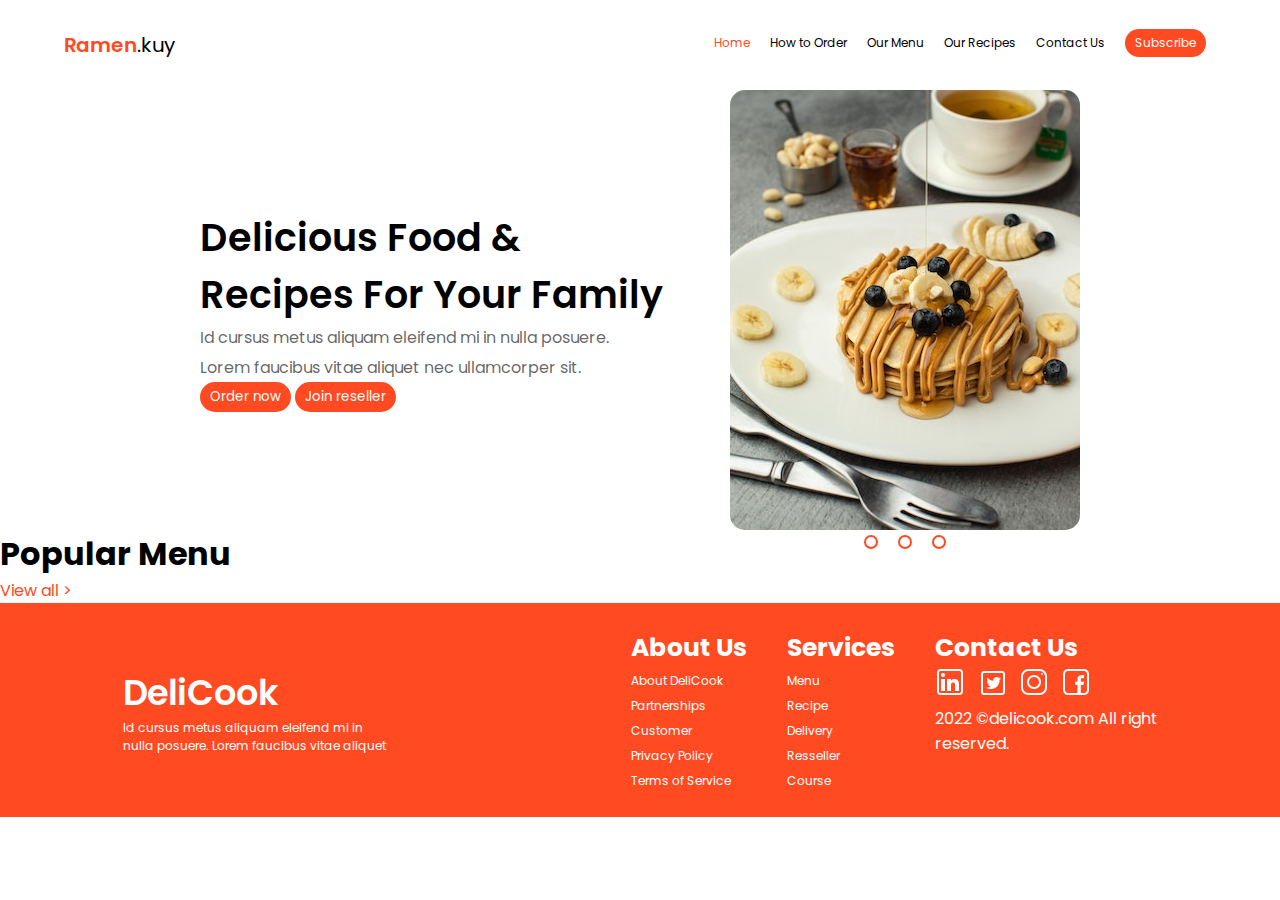
<file: DeliCook/index.html>
<!DOCTYPE html>
<html lang = "en">

<head>
    <meta charset="UTF-8">
    <meta http-equiv="X-UA-Compatible" content="IE=edge">
    <meta name = "viewport" content = "width=device-width, initial-scale=1.0">
    <link rel = "stylesheet" href = "style.css">
    <title>DeliCook - Delivery & Recipes</title>
</head>

<body>
    <!-- Início do header (menu de navegação) -->
    <header>
        <!-- Início da nav bar com os links de redirecionamento para as outras páginas do site -->
        <nav>
            <!-- Construção da logo 'Ramen.kuy' -->
            <a href = "index.html">
                <span class = "ramen-name">Ramen</span><span class = "kuy-name">.kuy</span>
            </a>
            <!-- Construção do menu mobile -->
            <div class = "mobile-menu">
                <div class = "line1"></div>
                <div class = "line2"></div>
                <div class = "line3"></div>
            </div>
            <!-- Construção dos links de navegação -->
            <ul class = "nav-links">
                <li><a href = "index.html" class = "links" style = "color: #FF4A22;">Home</a></li>
                <li><a href = "#" class = "links">How to Order</a></li>
                <li><a href = "#" class = "links">Our Menu</a></li>
                <li><a href = "#" class = "links">Our Recipes</a></li>
                <li><a href = "#" class = "links">Contact Us</a></li>
                <li><a href = "subscribe.html" class = "subscribe">Subscribe</a></li>
            </ul>
        </nav>
        <!-- Fim da nav bar -->
    </header>
    <!-- Final do header -->

    <!-- Início do main (conteúdo principal) -->
    <main>
        <!-- Início da primeira seção do conteúdo principal -->
        <section class = "top">
            <div>
                <h1 class = "top-title">Delicious Food &<br>Recipes For Your Family</h1>
                <p class = "top-info">Id cursus metus aliquam eleifend mi in nulla posuere.<br>Lorem faucibus vitae aliquet nec ullamcorper sit.</p>
                <button class = "button">Order now</button>
                <button class = "button">Join reseller</button>
            </div>
            <!-- Início da construção do carrossel de imagens -->
            <div class = "carrossel">
                <div class = "slides">
                    <!-- Botões de Radio para o carrossel de imagens -->
                    <input type = "radio" name = "radio-btn" id = "radio1">
                    <input type = "radio" name = "radio-btn" id = "radio2">
                    <input type = "radio" name = "radio-btn" id = "radio3">
                    <!-- Imagens do carrossel -->
                    <div class = "img first">
                        <img src = "imagens/waffle-de-banana.jpg" alt = "Banana Waffle">
                    </div>
                    <div class = "img">
                        <img src = "imagens/bolo-de-chocolate.jpg" alt = "Chocolate Cake">
                    </div>
                    <div class = "img">
                        <img src = "imagens/cupcake-de-morango.jpg" alt = "Strawberry Cupcake">
                    </div>
                    <div class = "manual-nav">
                        <label for = "radio1" class = "manual-btn"></label>
                        <label for = "radio2" class = "manual-btn"></label>
                        <label for = "radio3" class = "manual-btn"></label>
                    </div>
                </div>
            </div>
            <!-- Fim do carrossel de imagens -->
        </section>
        
        <!-- Início da segunda seção do conteúdo principal -->
        <section class = "middle-1">
            <h1>Popular Menu</h1>
            <a href = "menu.html" style = "color: #FF4A22;">View all ></a>
        </section>
    </main>
    <!-- Final do main -->

    <!-- Início do footer (rodapé) -->
    <footer class = "footer">
        <!-- Início da primeira divisão do footer -->
        <section class = "footer-section-1">
            <h2>DeliCook</h2>
            <p class = "footer-text">Id cursus metus aliquam eleifend mi in<br>nulla posuere. Lorem faucibus vitae aliquet</p>
        </section>
        <!-- Início da segunda divisão do footer -->
        <section class = "footer-section-2">
            <!-- Primeira div da section 2 -->
            <div>
                <h3>About Us</h3>
                <ul class = "ul-footer">
                    <li><a href = "#" class = "footer-text">About DeliCook</a></li>
                    <li><a href = "#" class = "footer-text">Partnerships</a></li>
                    <li><a href = "#" class = "footer-text">Customer</a></li>
                    <li><a href = "#" class = "footer-text">Privacy Policy</a></li>
                    <li><a href = "#" class = "footer-text">Terms of Service</a></li>
                </ul>
            </div>
            <!-- Segunda div da section 2 -->
            <div>
                <h3>Services</h3>
                <ul class = "ul-footer">
                    <li><a href = "#" class = "footer-text">Menu</a></li>
                    <li><a href = "#" class = "footer-text">Recipe</a></li>
                    <li><a href = "#" class = "footer-text">Delivery</a></li>
                    <li><a href = "#" class = "footer-text">Resseller</a></li>
                    <li><a href = "#" class = "footer-text">Course</a></li>
                </ul>
            </div>
            <!-- Terceira div da section 2 -->
            <div>
                <h3>Contact Us</h3>
                <ul class = "social-media-footer">
                    <li><a href = "#"><img src = "imagens/LinkedIn.png" alt = "LinkeIn"></a></li>
                    <li><a href = "#"><img src = "imagens/Twitter.png" alt = "Twitter"></a></li>
                    <li><a href = "#"><img src = "imagens/Instagram.png" alt = "Instagram"></a></li>
                    <li><a href = "#"><img src = "imagens/Facebook.png" alt = "Facebook"></a></li>
                </ul>
                <p>2022 ©delicook.com All right<br>reserved.</p>
            </div>
        </section>
    </footer>
    <!-- Final do footer-->

    <script src = "script.js"></script> <!-- Chamada de interação com o arquivo script.js -->
</body>

</html>
</file>
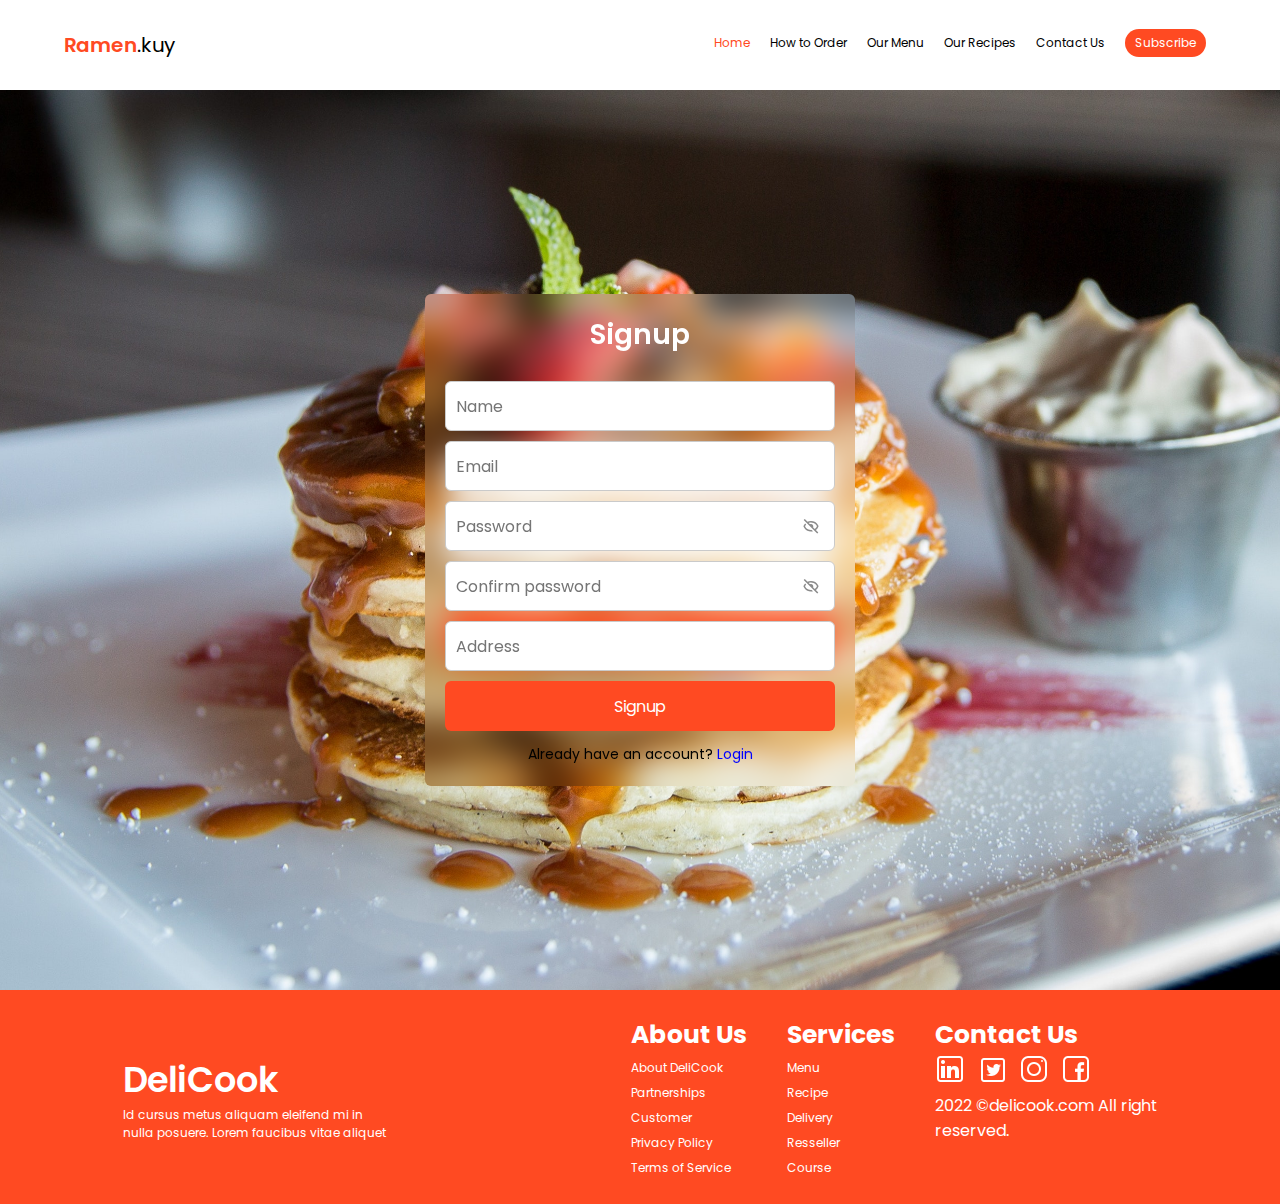
<file: DeliCook/subscribe.html>
<!DOCTYPE html>
<html lang = "en">

<head>
    <meta charset="UTF-8">
    <meta http-equiv="X-UA-Compatible" content="IE=edge">
    <meta name = "viewport" content = "width=device-width, initial-scale=1.0">
    <link rel = "stylesheet" href = "style.css">
    <link href = 'https://unpkg.com/boxicons@2.1.4/css/boxicons.min.css' rel = 'stylesheet'>
    <title>DeliCook - Delivery & Recipes</title>
</head>

<body>
    <!-- Início do header (menu de navegação) -->
    <header>
        <!-- Início da nav bar com os links de redirecionamento para as outras páginas do site -->
        <nav>
            <!-- Construção da logo 'Ramen.kuy' -->
            <a href = "index.html">
                <span class = "ramen-name">Ramen</span><span class = "kuy-name">.kuy</span>
            </a>
            <!-- Construção do menu mobile -->
            <div class = "mobile-menu">
                <div class = "line1"></div>
                <div class = "line2"></div>
                <div class = "line3"></div>
            </div>
            <!-- Construção dos links de navegação -->
            <ul class = "nav-links">
                <li><a href = "index.html" class = "links" style = "color: #FF4A22;">Home</a></li>
                <li><a href = "#" class = "links">How to Order</a></li>
                <li><a href = "#" class = "links">Our Menu</a></li>
                <li><a href = "#" class = "links">Our Recipes</a></li>
                <li><a href = "#" class = "links">Contact Us</a></li>
                <li><a href = "subscribe.html" class = "subscribe">Subscribe</a></li>
            </ul>
        </nav>
        <!-- Fim da nav bar -->
    </header>
    <!-- Final do header -->

    <!-- Início do main (conteúdo principal) -->
    <main>
        <section class = "main-subscribe">
            <!-- Formulário de login -->
            <div class = "forms">
                <div class>
                    <h1 class = "login-tittle">Login</h1>
                    <form action = "#">
                        <div class = "field">
                            <input type = "email" placeholder = "Email" id = "email" class = "input">
                        </div>
                        <div class = "field">
                            <input type = "password" placeholder = "Password" id = "password" class = "password">
                            <i class = 'bx bx-hide eye-icon'></i>
                        </div>
                        <div class = "form-link">
                            <a href = "#">Forgot password?</a>
                        </div>
                        <div class = "field">
                            <button>Login</button>
                        </div>
                        <div class = "form-link">
                            <span>Don't have an account? <a href = "#" class = "link">Signup</a></span>
                        </div>
                    </form>
                </div>
            </div>
            <!-- Formulário de inscrição -->
            <div class = "forms">
                <div class>
                    <h1 class = "login-tittle">Signup</h1>
                    <form action = "#">
                        <div class = "field">
                            <input type = "text" placeholder = "Name" id = "name" class = "input">
                        </div>
                        <div class = "field">
                            <input type = "email" placeholder = "Email" id = "email" class = "input">
                        </div>
                        <div class = "field">
                            <input type = "password" placeholder = "Password" id = "password" class = "password">
                            <i class = 'bx bx-hide eye-icon'></i>
                        </div>
                        <div class = "field">
                            <input type = "password" placeholder = "Confirm password" id = "password" class = "password">
                            <i class = 'bx bx-hide eye-icon'></i>
                        </div>
                        <div class = "field">
                            <input type = "text" placeholder = "Address" id = "address" class = "input">
                        </div>
                        <div class = "field">
                            <button>Signup</button>
                        </div>
                        <div class = "form-link">
                            <span>Already have an account? <a href = "#" class = "link">Login</a></span>
                        </div>
                    </form>
                </div>
            </div>
        </section>
    </main>
    <!-- Final do main -->

    <!-- Início do footer (rodapé) -->
    <footer class = "footer">
        <!-- Início da primeira divisão do footer -->
        <section class = "footer-section-1">
            <h2>DeliCook</h2>
            <p class = "footer-text">Id cursus metus aliquam eleifend mi in<br>nulla posuere. Lorem faucibus vitae aliquet</p>
        </section>
        <!-- Início da segunda divisão do footer -->
        <section class = "footer-section-2">
            <!-- Primeira div da section 2 -->
            <div>
                <h3>About Us</h3>
                <ul class = "ul-footer">
                    <li><a href = "#" class = "footer-text">About DeliCook</a></li>
                    <li><a href = "#" class = "footer-text">Partnerships</a></li>
                    <li><a href = "#" class = "footer-text">Customer</a></li>
                    <li><a href = "#" class = "footer-text">Privacy Policy</a></li>
                    <li><a href = "#" class = "footer-text">Terms of Service</a></li>
                </ul>
            </div>
            <!-- Segunda div da section 2 -->
            <div>
                <h3>Services</h3>
                <ul class = "ul-footer">
                    <li><a href = "#" class = "footer-text">Menu</a></li>
                    <li><a href = "#" class = "footer-text">Recipe</a></li>
                    <li><a href = "#" class = "footer-text">Delivery</a></li>
                    <li><a href = "#" class = "footer-text">Resseller</a></li>
                    <li><a href = "#" class = "footer-text">Course</a></li>
                </ul>
            </div>
            <!-- Terceira div da section 2 -->
            <div>
                <h3>Contact Us</h3>
                <ul class = "social-media-footer">
                    <li><a href = "#"><img src = "imagens/LinkedIn.png" alt = "LinkeIn"></a></li>
                    <li><a href = "#"><img src = "imagens/Twitter.png" alt = "Twitter"></a></li>
                    <li><a href = "#"><img src = "imagens/Instagram.png" alt = "Instagram"></a></li>
                    <li><a href = "#"><img src = "imagens/Facebook.png" alt = "Facebook"></a></li>
                </ul>
                <p>2022 ©delicook.com All right<br>reserved.</p>
            </div>
        </section>
    </footer>
    <!-- Final do footer-->

    <script src = "script.js"></script> <!-- Chamada de interação com o arquivo script.js -->
</body>

</html>
</file>
<file: DeliCook/style.css>
@charset "UTF-8";
/* Importação das fontes uasadas no site */
@import url('https://fonts.googleapis.com/css2?family=Poppins:wght@400;600&display=swap');

*{ /* Configurações padrões do site */
    margin: 0;
    padding: 0;
    box-sizing: border-box;
    text-decoration: none;
    outline: none;
    font-family: 'Poppins';
}




/* Início da estilização da nav bar */
nav {
    display: flex; /* Mantém  a tag em uma única linha */
    justify-content: space-between; /* Cria um espaçamento entre a logo e a nav bar */
    align-items: center; /* Posiciona tudo ao centro da tela */
    flex-wrap: wrap; /* Reposiciona os itens da nav bar em diferentes linhas em tamanhos de telas menores */
    height: 10vh; /* Altura da nav bar */
    padding-left: 5%; /* espaçamento de 5% para a esquerda */
    padding-right: 5%; /* espaçamento de 5% para a direita */
}
.ramen-name { /* Configurações 'ramen' name */
    color: #FF4A22; /* Cor */
    font-weight: 600; /* Grossura */
    font-size: 20px; /* Tamanho da fonte */
    line-height: 1.5; /* Altura da linha */
}
.kuy-name { /* Configurações '.kuy' name */
    color: black; /* Cor */
    font-weight: 400; /* Grossura */
    font-size: 20px; /* Tamanho da fonte */
    line-height: 1.5; /* Altura da linha */
}
.nav-links {
    display: flex; /* Posiciona os links da nav bar em uma mesma linha */
    list-style: none; /* Remove as bolinhas padrão das listas */
    font-size: 12px; /* Tamanho da fonte */
}
.nav-links li {
    margin: 0 10px; /* Margem de espaçamento entre os itens da nav bar */
}
.nav-links a {
    position: relative; /* Posiciona os links da nav bar de forma relativa */
}
.links {
    color: black; /* Cor dos links */
}

/* Início da regra que faz a estilização o link de redirecionamento para a página subscribe, e cria um efeito de hover */
.subscribe {
    color: white;
    padding: 5px 10px;
    border-radius: 15px;
    background-color: #FF4A22;
    cursor: pointer;
    display: inline-block;
    margin-top: -5px;
    transition: all 0.3s ease;
}
.subscribe:hover {
    background-color: #DF2C04; /* Efeito de hover */
}
/* Fim do link de subscribe */

/* Início da regra que cria um efeito de underline em um link de redirecionamento da nav bar quando o cursor passa por cima desse link,
com um tempo de ida e de volta de 0.4 segundos e um tamnho de 1.3 pixels */
.links::after {
    content: " ";
    width: 0%;
    height: 1.3px;
    background-color: #FF4A22;
    position: absolute;
    bottom: -1px;
    left: 0px;
    transition: width 0.4s ease-in-out;
}
.links:hover::after {
    width: 100%;
}
/* Final do efeito de underline */

.mobile-menu { /* Configurações menu mobile */
    display: none;
    cursor: pointer;
}
.mobile-menu div { /* Construção das linhas do hamburguer do menu mobile */
    width: 32px;
    height: 4px;
    background: black;
    margin: 8px;
    transition: 0.3s;
}
/* Fim da estilização da nav bar */

@media (max-width: 999px) { /* Responsividade para telas menores do que 999px */
    body {
        overflow-x: hidden; /* Esconde o menu a direita da tela quando não ativado */
    }
    .nav-links {
        position: absolute;
        top: 8vh;
        right: 0; /* Posiciona o menu a direita da tela */
        width: 50vw; /* Define a largura do menu como 50vw */
        height: 100vh; /* Define a altura do menu como 100vh */
        background: #FF4A22; /* Cor do background do menu */
        flex-direction: column; /* Posiciona os links de navegação como coluna */
        align-items: center; /* Posiciona os links de navegação no centro do menu */
        justify-content: space-around; /* Cria um espaçamento entre os links de navegação */
        transform: translateX(100%); /* Empurra o menu para esquerda quando ativado */
        transition: transform 0.3s ease-in; /* Estilo de transição para quando for ativado */
    }
    .links {
        color: white; /* Atribui a cor branca aos links de navegação do menu */
    }
    .nav-links li {
        margin-left: 0;
    }
    .mobile-menu {
        display: block;
    }
}
.nav-links.active {
    transform: translateX(0);
}
/* Início da animação que transforma o menu hamburguer em um X quando ativado */
.mobile-menu.active .line1 {
    transform: rotate(-45deg) translate(-8px, 8px);
}
.mobile-menu.active .line2 {
    opacity: 0;
}
.mobile-menu.active .line3 {
    transform: rotate(45deg) translate(-8px, -8px);
}
/* Fim da animação do menu hamburguer */




/* Início da estilização do conteúdo main da página principal */
.top {
    display: flex;
    justify-content: space-between;
    flex-wrap: wrap;
    align-items: center;
    padding-left: 200px;
    padding-right: 200px;
}
.top-title {
    font-weight: 600;
    font-size: 38px;
    line-height: 57px;
}
.top-info {
    font-weight: 400;
    font-size: 16px;
    line-height: 30px;
    color: #0000009C;
}
.button {
    color: white;
    padding: 5px 10px;
    border-radius: 15px;
    background-color: #FF4A22;
    cursor: pointer;
    margin-top: -5px;
    border: none;
}
/* Início do design do efeito carrossel de imagens na seção top */
.carrossel {
    /* Define o tamanho das imagens (350x440), e esconde as imagens q não se adaptam ao tamanho */
    margin: 0;
    width: 350px;
    height: 440px;
    overflow: hidden;
}
.slides {
    width: 400%;
    height: 400px;
    display: flex;
}
.slides input {
    display: none;
}
.img {
    width: 25%;
    position: relative;
}
.img img {
    width: 350px;
    border-radius: 15px;
}
.manual-nav {
    position: absolute;
    width: 350px;
    margin-top: 445px; /* Altura do manual button (pouco abaixo da imagem) */
    display: flex;
    justify-content: center; /* Posiciona no centro do eixo X da imagem */
}
.manual-btn {
    border: 2px solid #FF4A22; /* Grossura da borda, transparência e cor do manual button */
    padding: 5px; /* Raio do manual button */
    border-radius: 10px;
    cursor: pointer;
    transition: 1s;
}
.manual-btn:not(:last-child) {
    margin-right: 20px; /* Cria um espaçamento de 20 pixels a direita dos buttons, exceto o último */
}
.manual-btn:hover {
    background-color: #FF4A22; /* Efeito de preenchimento quando passa o cursor por cima */
}
#radio1:checked ~ .first { /* Transição da primeira imagem do carrossel */
    transition: 1s;
    margin-left: 0;
}
#radio2:checked ~ .first { /* Transição da segunda imagem do carrossel */
    transition: 1s;
    margin-left: -25%;
}
#radio3:checked ~ .first { /* Transição da terceira imagem do carrossel */
    transition: 1s;
    margin-left: -50%;
}
/* Fim do efeito de carrossel de imagens */




/* Início da estilização do footer */
footer {
    align-items: center; /* Posiciona tudo ao centro da tela */
    justify-content: space-around; /* Cria um espaçamento ao redor das sections do footer */
}
.footer {
    color: white; /* Atribui a cor white aos textos e títulos do footer */
    background-color: #FF4A22; /* Atribui a cor laranja pra o background do footer */
    display: flex; /* Posiciona as sections na mesma linha */
    flex-wrap: wrap; /* Reposiciona as sections em diferentes linhas em tamanhos de telas menores */
}
.footer section {
    margin-top: 2%; /* Cria uma pequena margem entre as sections e as extremidades do footer */
    margin-bottom: 2%; /* Cria uma pequena margem entre as sections e as extremidades do footer */
}
.footer-section-1 h2 {
    font-weight: 600;
    font-size: 35px;
}
.footer-section-2 {
    display: flex;
}
.footer-section-2 div h3 {
    font-size: 25px;
}
.footer-section-2 div:not(:last-child) {
    margin-right: 40px; /* Cria um espaçamento de 40 pixels a direita das divs da section 2 do footer, exceto a última div */
}
.ul-footer {
    list-style: none; /* Remove as bolinhas padrão das listas */
}
.ul-footer li a {
    color: white; /* Atribui a cor white aos links de navegação postos no footer */
}
.social-media-footer {
    display: flex; /* Posiciona as imagens das redes sociais na mesma linha */
    list-style: none; /* Remove as bolinhas padrão das listas */
}
.social-media-footer li:not(:last-child) {
    margin-right: 10px; /* Cria um espaçamento de 10 pixels a direita das imagens das redes sociais, exceto a última imagem */
}
.footer-text {
    font-size: 12px;
}
/* Fim da estilização do footer */




/* Início da estilização da página subscribe */
.main-subscribe {
    height: 100vh;
    width: 100%;
    display: flex;
    align-items: center;
    justify-content: center;
    background-image: url(imagens/subscribe-background.jpg);
    background-position: center center;
    background-size: cover;
    background-repeat: no-repeat;
    column-gap: 30px;
}
.forms {
    position: absolute;
    max-width: 430px;
    width: 100%;
    padding: 20px;
    border-radius: 6px;
    /*background: white;*/
    backdrop-filter: blur(16px);
}

.login-tittle {
    font-size: 28px;
    font-weight: 600;
    color: white;
    text-align: center;
}
form {
    margin-top: 25px;
}
form .field {
    position: relative;
    height: 50px;
    width: 100%;
    margin-top: 10px;
}
.field input, .field button {
    height: 100%;
    width: 100%;
    border: none;
    font-size: 16px;
    font-weight: 400;
    border-radius: 6px;
}
.field input {
    padding: 0 10px;
    border: 0.5px solid#CACACA;
}
.field input:focus {
    border-bottom-width: 2px;
}
.field button {
    background-color: #FF4A22;
    color: white;
    transition: all 0.3s ease;
    cursor: pointer;
}
.field button:hover {
    background-color: #DF2C04;
    color: white;
}
.eye-icon { /* Estilização do eye icon que esconde/mostra a senha do usuário */
    position: absolute;
    font-size: 18px;
    color: #8B8B8B;
    top: 50%;
    right: 10px;
    transform: translateY(-50%);
    cursor: pointer;
    padding: 5px;
}
.form-link {
    text-align: center;
    margin-top: 10px;
}
.form-link span, .form-link a {
    font-size: 14px;
    font-weight: 400;
}
.form-link a {
    color: blue;
}
.form-link a:hover {
    text-decoration: underline;
}
/* Fim da estilização da página subscribe*/
</file>
